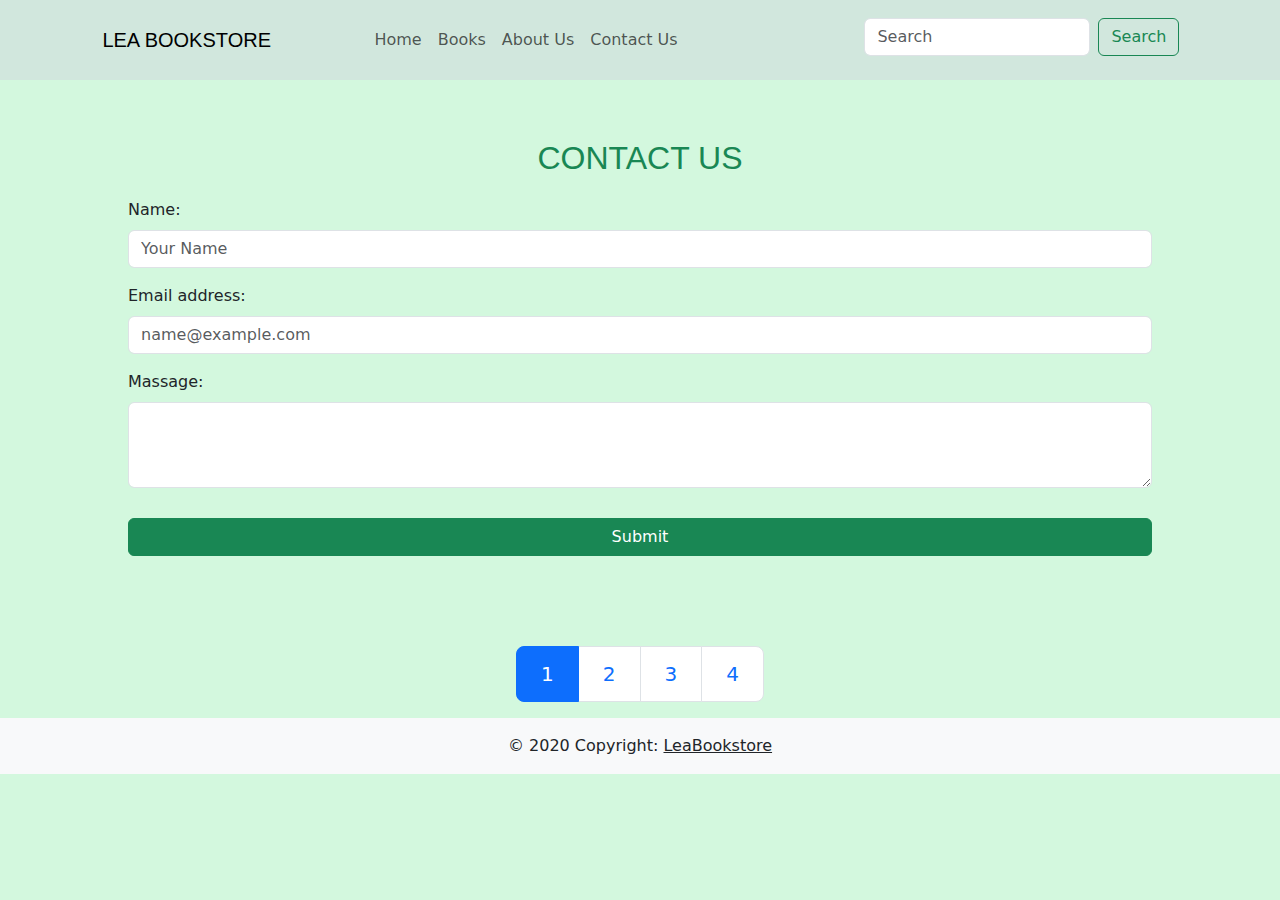
<file: Contact Us.html>
<html lang="en">
<head>
    <meta charset="UTF-8">
    <meta name="viewport" content="width=device-width, initial-scale=1.0">
    <link href="https://cdn.jsdelivr.net/npm/bootstrap@5.3.3/dist/css/bootstrap.min.css" rel="stylesheet" integrity="sha384-QWTKZyjpPEjISv5WaRU9OFeRpok6YctnYmDr5pNlyT2bRjXh0JMhjY6hW+ALEwIH" crossorigin="anonymous">
    <script src="https://cdn.jsdelivr.net/npm/bootstrap@5.3.3/dist/js/bootstrap.bundle.min.js" integrity="sha384-YvpcrYf0tY3lHB60NNkmXc5s9fDVZLESaAA55NDzOxhy9GkcIdslK1eN7N6jIeHz" crossorigin="anonymous"></script></head>
    <link rel="stylesheet" href="style.css">
    
    <title>Contact Us</title>



    
</head>
<body>
    
    <nav class="navbar navbar-light bg-success-subtle navbar-expand-lg w-100">
        <a href="" class="navbar-brand">LEA BOOKSTORE</a>
        <button class="navbar-toggler" type="button" data-bs-toggle="collapse" data-bs-target="#navbarSupportedContent" aria-controls="navbarSupportedContent" aria-expanded="false" aria-label="Togglenavigation">
        <span class="navbar-toggler-icon"></span>
    </button>
    <div class="collapse navbar-collapse" id="navbarSupportedContent">
        <ul class="navbar-nav">
            <li class="nav-item"> <a class="nav-link" href="index.html">Home</a></li>
            <li class="nav-item"> <a class="nav-link" href="Books.html">Books</a></li>
            <li class="nav-item"> <a class="nav-link" href="About Us.html">About Us</a></li>
            <li class="nav-item"> <a class="nav-link" href="Contact Us.html">Contact Us</a></li>
        </ul>
        <form class="d-flex" role="search">
            <input class="form-control me-2" type="search" placeholder="Search" aria-label="Search">
            <button class="btn btn-outline-success" type="submit">Search</button>
          </form>
         </div>
        </nav>





<div class="container5">
  <div class="row">
    <div class="col-sm-12"> <h2 class="text-med-end text-center text-success">CONTACT US
        </h2></div></div>
        <div class="mb-3">
          <label for="exampleFormControlInput1" class="form-label">Name:</label>
          <input type="email" class="form-control" id="exampleFormControlInput1" placeholder="Your Name">
        </div>
        <div class="mb-3">
          <label for="exampleFormControlInput1" class="form-label">Email address:</label>
          <input type="email" class="form-control" id="exampleFormControlInput1" placeholder="name@example.com">
        </div>
        <div class="mb-3">
          <label for="exampleFormControlTextarea1" class="form-label">Massage:</label>
          <textarea class="form-control" id="exampleFormControlTextarea1" rows="3"></textarea>
        </div>
        <div class="row submit">
          <button type="submit" class="btn btn-success">Submit</button>
        </div>
      </div>

<div>
        <nav aria-label="active">
            <ul class="pagination pagination-lg">
              <li class="page-item active" aria-current="page">
                <a class="page-link" href="index.html">1</a>
              </li>
              <li class="page-item"><a class="page-link" href="Books.html">2</a></li>
              <li class="page-item"><a class="page-link" href="About Us.html">3</a></li>
              <li class="page-item"><a class="page-link" href="Contact Us.html">4</a></li>

            </ul>
          </nav>
        </div>

 <section class="footer">       
  <footer class="bg-body-tertiary text-center text-lg-start">
  <div class="text-center p-3">
    © 2020 Copyright:
    <a class="text-body" href="index.html">LeaBookstore</a>
  </div>
</footer></section>
</body>
</html>
</file>
<file: style.css>
body{
    background-color: rgb(211, 248, 222);
}
.navbar-nav{
align-items: center; align-content: center;
padding: auto;
margin: 0% 8%;
-ms-flex-align: center;
}
.navbar-brand{
    align-items: center; align-content: center;
    padding: auto;
    margin-left: 8%;
    font-style: bold;
}
.d-flex{
    margin-right: 0%;
    margin-left: 10%;
    margin-top: 10px;
}
.navbar-brand{
    font-family: Cursive, Helvetica, sans-serif; 
}
.font-monospace{
    font-size: large;
    font-family: 'Courier New', Courier, monospace;
}
.text-med-end{
    font-family: Cursive, Helvetica, sans-serif; 
    margin: 2% 0;
}
.container{
    margin-top: 7%;
    margin-bottom: 7%;
    text-align: center;
    align-items: center;
    align-content: center;
    justify-content: center;
}
.w-50{
    align-items: center;
    align-content: center;
    justify-content: center;
    margin-left: 25%;
    margin-top: 3%;
    margin-bottom: 5%;
}
.heading{
    margin-top: 4%;
    font-family: Cursive, Helvetica, sans-serif; 
}

.container1-fluid{
    margin-top: 8%;
    margin-left: 7%;
    margin-right: 7%;
    margin-bottom: 5%;
}
.container2-fluid{
    margin-top: 10%;
}
.card{
    text-align: center;
margin-bottom: 5%;
}
.align-item-center{
    align-items: center;
}
.card-header{
   font-weight: bold;
   font-family: Cursive, Helvetica, sans-serif; 
}
.pagination{
    align-items: center;
    margin-top: 7%;
    justify-content: center;}
.align-item {  
    transition: all 0.25s ease-in;
    border-bottom: 5px solid transparent;
}
.align-item :hover{
    transform: translateY(-5px);
  border: none;
  border-bottom: 5px;
}
.team{
    font-family: Cursive, Helvetica, sans-serif; 
}
.rounded-circle{
    text-align: center;
    align-items: center;
    align-content: center;
    justify-content: center;
 margin: 3% 35%;
}
h6{
    text-align: center;
    align-items: center;
    align-content: center;
    justify-content: center;

}
h4{
    text-align: center;
    align-items: center;
    align-content: center;
    justify-content: center;


}

.row-item{
    margin: 5% 7%;
}
.container-fluid3{
    margin: 4% 0;
}
.services{
    text-align: center;
    padding: 0%;
    border: 4px;
    border-color: rgb(162, 209, 162);
    margin: 3% 7%;
    border-style:ridge;
    font-size: smaller;

}
.price{
    margin: 3% 10%;
    box-sizing: content-box;
    padding: 0;
}
.container5{
    margin: 3% 10%;
}
.submit{
    margin: 3% 0%;
}
.mb-3{
width: 100%;
transition: width 2s ease;
}
.mb-3 :focus{
width: 90%;
background-color: rgb(190, 240, 202);
}
</file>
